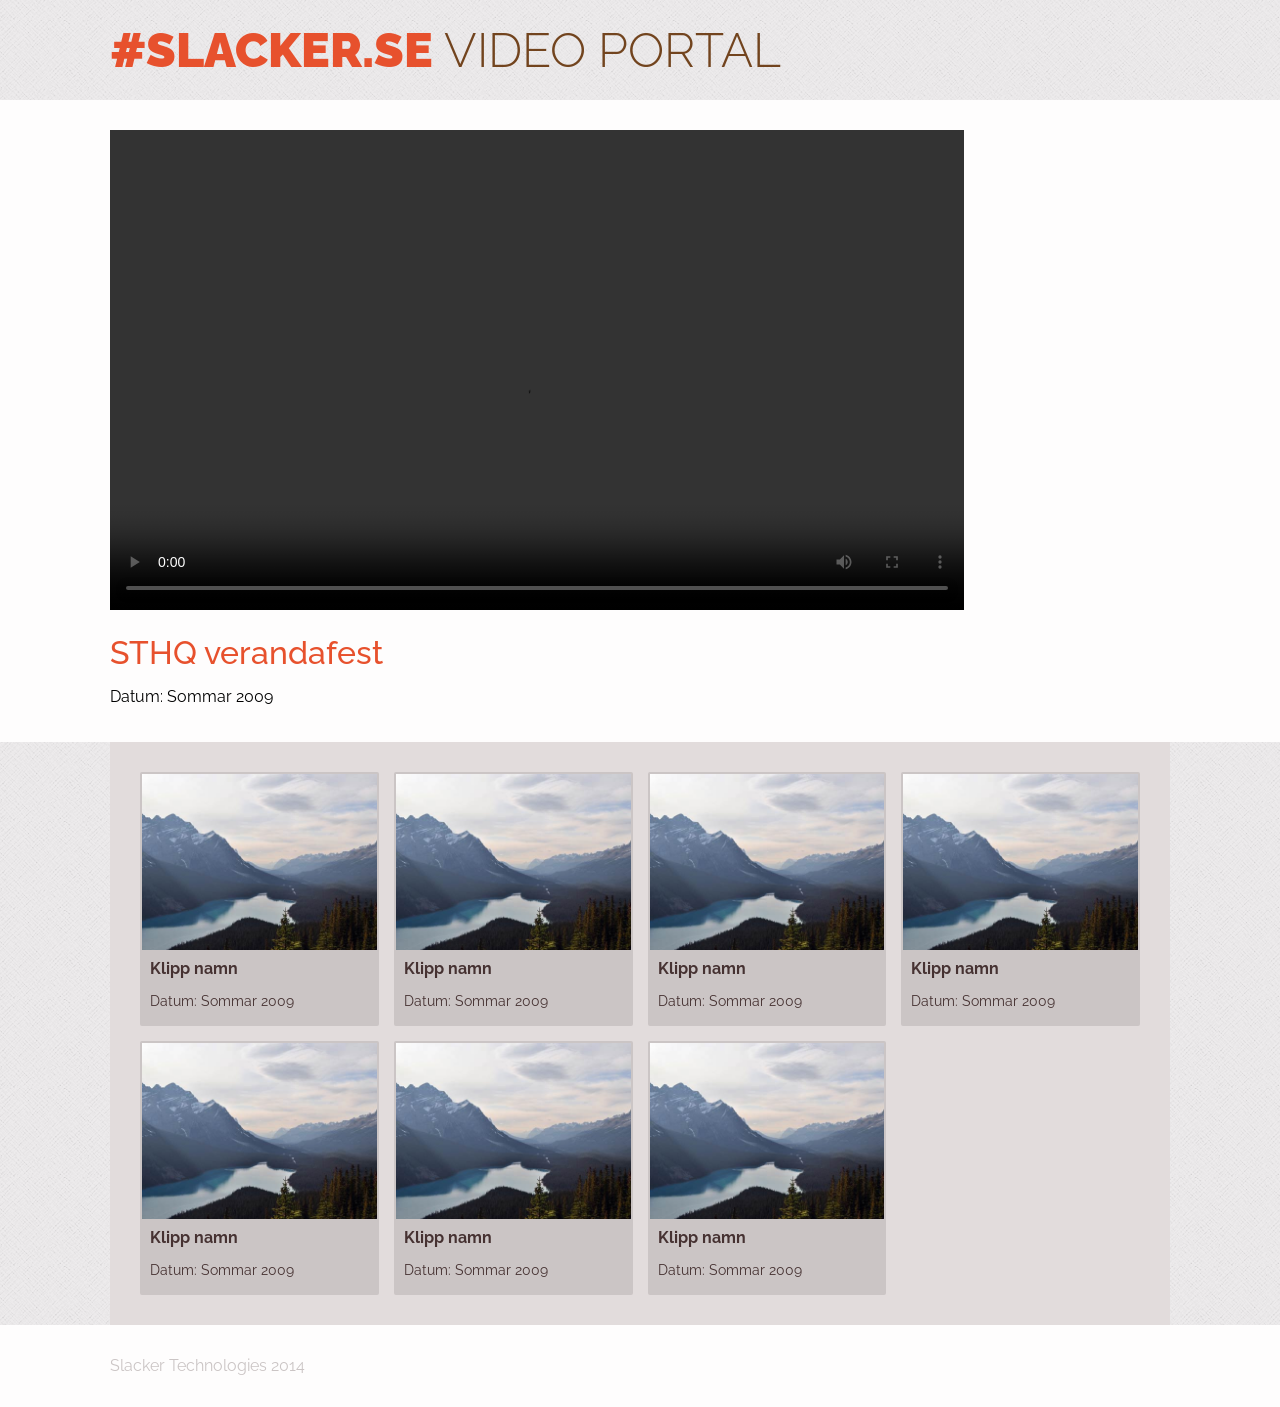
<file: index.htm>
<!DOCTYPE html>
<html lang="sv">
<head>
	<meta charset="utf-8" />
    <meta name="viewport" content="width=device-width, initial-scale=1.0">
    <title>#slacker.se video portal</title>
    <link href="style.css" rel="stylesheet"/>
</head>
<body>
	<div class="header">
		<div class="in">
			<h1>#slacker.se <span>video portal</span></h1>
		</div>
	</div>
	<div class="main">
		
		<div class="video">
			<div class="in">
				<video id="example_video_1" class="video-js vjs-default-skin" controls="" preload="auto" width="854" height="480">
					 <source src="http://video.avellan.se/004.mp4" type="video/mp4">
				</video>
				<div class="info">
					<h2>STHQ verandafest</h2>
					<p><span>Datum:</span> Sommar 2009</p>
				</div>
			</div>
		</div>
		<div class="in">
			<ul>
				<li>
					<a href="#">
						<img src="test.jpg">
						<h3>Klipp namn</h3>
						<p><span>Datum:</span> Sommar 2009</p>
					</a>
				</li>
				<li>
					<a href="#">
						<img src="test.jpg">
						<h3>Klipp namn</h3>
						<p><span>Datum:</span> Sommar 2009</p>
					</a>
				</li>
				<li>
					<a href="#">
						<img src="test.jpg">
						<h3>Klipp namn</h3>
						<p><span>Datum:</span> Sommar 2009</p>
					</a>
				</li>
				<li>
					<a href="#">
						<img src="test.jpg">
						<h3>Klipp namn</h3>
						<p><span>Datum:</span> Sommar 2009</p>
					</a>
				</li>
				<li>
					<a href="#">
						<img src="test.jpg">
						<h3>Klipp namn</h3>
						<p><span>Datum:</span> Sommar 2009</p>
					</a>
				</li>
				<li>
					<a href="#">
						<img src="test.jpg">
						<h3>Klipp namn</h3>
						<p><span>Datum:</span> Sommar 2009</p>
					</a>
				</li>
				<li>
					<a href="#">
						<img src="test.jpg">
						<h3>Klipp namn</h3>
						<p><span>Datum:</span> Sommar 2009</p>
					</a>
				</li>
			</ul>
		</div>
	</div>

	<div class="footer"><div class="in"><p>Slacker Technologies 2014</p></div></div>
</body>
</html>
</file>
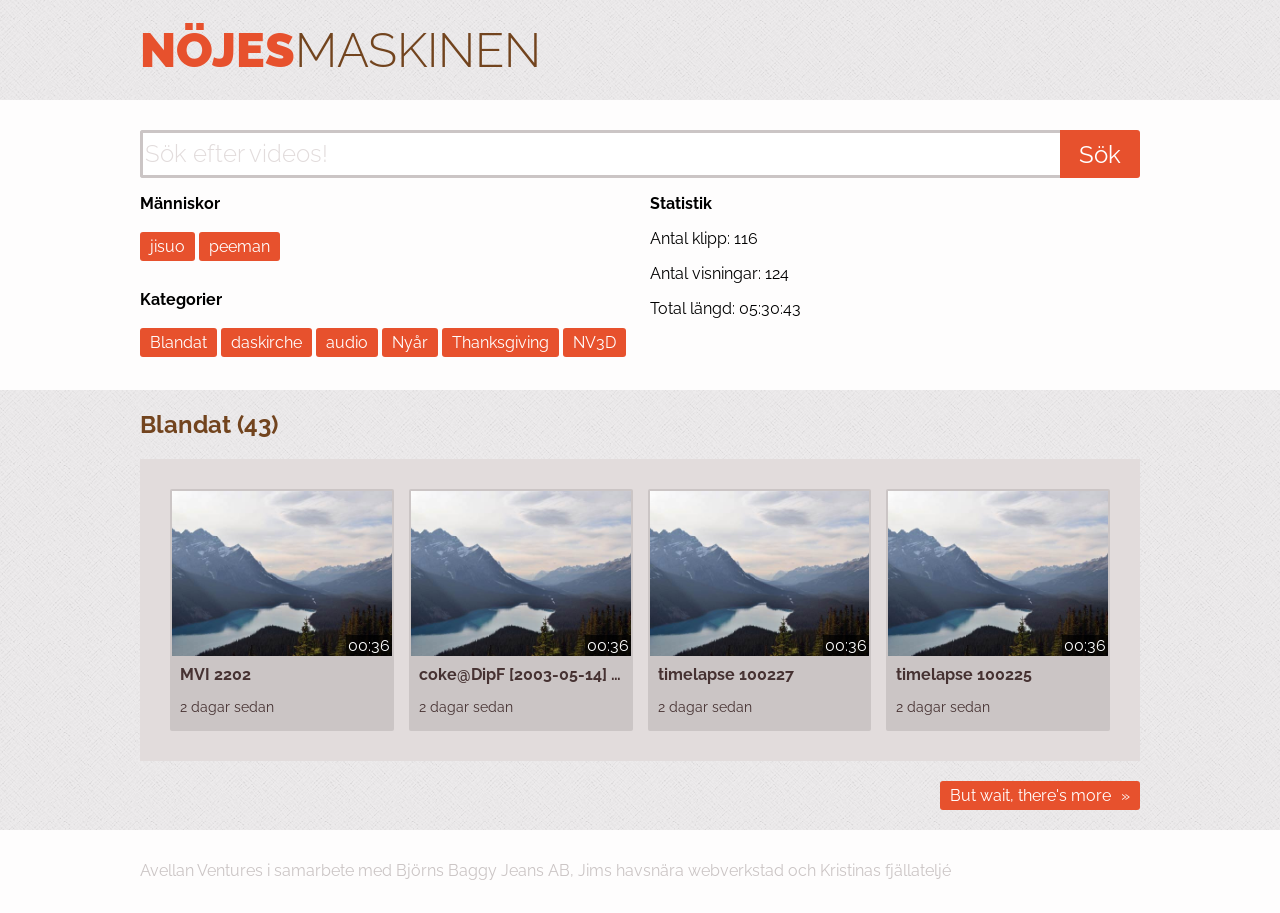
<file: index.html>
<!DOCTYPE html>
<html lang="sv">
<head>
	<meta charset="utf-8" />
    <meta name="viewport" content="width=device-width, initial-scale=1.0">
    <title>Nöjesmaskinen</title>
    <link href="style.css" rel="stylesheet"/>
</head>
<body>
	<div class="header">
		<div class="in">
			<div class="pad">
				<h1><a href="/index.php">nöjes<span>maskinen</span></a></h1>
			</div>
		</div>
	</div>
	<div class="main">
		<div class="intro">
			<div class="in">
				<div class="pad">
					<div class="search">
						<form method="get" action="/index.php"> 
							<input name="search" type="search" results="10" placeholder="Sök efter videos!" autosave="nojesmaskinen">
							<input type="submit" value="Sök">
						</form>
					</div>

					<div class="stats">
						<div class="col col-1">
							<p><strong>Människor</strong></p>
							<div class="tags">
								<a href="?person=jisuo">jisuo</a>
								<a href="?person=peeman">peeman</a>
							</div>

							<p class="second"><strong>Kategorier</strong></p>
							<div class="tags">
								<a href="?tag=Blandat">Blandat</a> 
								<a href="?tag=daskirche">daskirche</a> 
								<a href="?tag=audio">audio</a> 
								<a href="?tag=Nyår">Nyår</a> 
								<a href="?tag=Thanksgiving">Thanksgiving</a> 
								<a href="?tag=NV3D">NV3D</a>
							</div>
						</div>
						<div class="col col-2">
							<p><strong>Statistik</strong></p>
							<p>Antal klipp: 116</p>
							<p>Antal visningar: 124</p>
							<p>Total längd: 05:30:43</p>
						</div>
					</div>
				</div>
			</div>
		</div>

		<div class="in">
			<div class="pad">	
					<h2><a href="/index.php?tag=Blandat">Blandat (43)</a></h2>

					<ul>
									<li>
						<a title="MVI 2202" href="?v=MVI_2202">
						<div class="image">
						<img src="test.jpg">
						<div class="duration">00:36</div>
						</div>
						<h3>MVI 2202</h3>
						<p><span>2 dagar sedan</span></p>
						</a>
																		</li>
									<li>
						<a title="coke@DipF [2003-05-14] [PeeMaN]" href="?v=coke@DipF.2003-05-14.PeeMaN">
						<div class="image">
						<img src="test.jpg">
						<div class="duration">00:36</div>
						</div>
						<h3>coke@DipF [2003-05-14] [PeeMaN]</h3>
						<p><span>2 dagar sedan</span></p>
						</a>
																		</li>
									<li>
						<a title="timelapse 100227" href="?v=timelapse_100227">
						<div class="image">
						<img src="test.jpg">
						<div class="duration">00:36</div>
						</div>
						<h3>timelapse 100227</h3>
						<p><span>2 dagar sedan</span></p>
						</a>
																		</li>
									<li>
						<a title="timelapse 100225" href="?v=timelapse_100225">
						<div class="image">
						<img src="test.jpg">
						<div class="duration">00:36</div>
						</div>
						<h3>timelapse 100225</h3>
						<p><span>2 dagar sedan</span></p>
						</a>
																	</li>
			</ul><a class="more" href="?tag=Blandat">But wait, there's more</a>
			</div>		
		</div>
	</div>

	<div class="footer"><div class="in"><div class="pad"><p>Avellan Ventures i samarbete med Björns Baggy Jeans AB, Jims havsnära webverkstad och Kristinas fjällateljé</p></div></div></div>
</body>
</html>
</file>
<file: style.css>
@import url(http://fonts.googleapis.com/css?family=Raleway:400,100,200,300,500,600,700,800,900);

/* General */
::-webkit-input-placeholder {
   color: rgb(226, 220, 220); font-family: 'Raleway', sans-serif; font-weight: 300;
}
:-moz-placeholder { /* Firefox 18- */
   color: rgb(226, 220, 220); font-family: 'Raleway', sans-serif; font-weight: 300;
}
::-moz-placeholder {  /* Firefox 19+ */
   color: rgb(226, 220, 220); font-family: 'Raleway', sans-serif; font-weight: 300;
}
:-ms-input-placeholder {  
   color: rgb(226, 220, 220); font-family: 'Raleway', sans-serif; font-weight: 300;
}
* {box-sizing: -moz-border-box; -webkit-box-sizing: border-box; box-sizing: border-box;}
html {background: url(bg.png);}
body {margin: 0; padding: 0; font-family: 'Raleway', sans-serif; font-weight: 400;}
.in {max-width: 1060px; margin: 0 auto;}
.pad {margin: 0 30px;}
.in:after {clear: both; content: "."; display: block; height: 0; visibility: hidden;}
a {text-decoration: none;}

/* Header */
.header {height: 100px;}
.header h1 {color: #e7512d; margin: 0; font-size: 3em; line-height: 100px; font-weight: 900; text-transform: uppercase;}
.header h1 span {color: #72441e; font-weight: 300;}
.header a {color: #e7512d;}

/* Main */
.main .video,
.main .intro {background-color: rgb(254, 253, 253); padding-top: 30px;}
.main .intro {padding-bottom: 30px;}
.main .intro input[type='search'] {font-family: 'Raleway', sans-serif; float: left; width: calc(100% - 80px); border: 3px solid rgb(203, 197, 197); border-right: 0; font-size: 1.5em; height: 48px; line-height: 48px; outline: none; border-radius: 3px 0 0 3px; -webkit-appearance: none; appearance: none;}
.main .intro input[type='submit'] {font-family: 'Raleway', sans-serif; float: left; width: 80px; border: 0; height: 48px; background-color: #e7512d; font-size: 1.5em; color: #fff; border-radius: 0 3px 3px 0; cursor: pointer; -webkit-appearance: none; appearance: none;}
.main .intro input[type='submit']:hover {background-color: #CC3A16;}
.main .in h2,
.main .in h2 a {color: #72441e;}
.main .search:after {clear: both; content: "."; display: block; height: 0; visibility: hidden;}
.main .stats:after {clear: both; content: "."; display: block; height: 0; visibility: hidden;}
.main .stats .col {width: 50%; float: left;}
.main .stats .col-1 {padding-right: 10px;}
.main .stats .col-2 {padding-left: 10px;}
.main .stats .col p {clear: both;}
.main .stats .col p.second {padding-top: 10px;}
.main .stats .col .tags:after {clear: both; content: "."; display: block; height: 0; visibility: hidden;}
.main .stats .col .tags a {display: block; margin: 3px 0; color: #fff; background-color: #e7512d; float: left; border-radius: 3px; padding: 5px 10px; margin-right: 4px;}
.main .stats .col .tags a:hover {background-color: #CC3A16;}

/* Video page */
.main .info {padding: 20px 0;}
.main .info h2 {margin: 0; color: #e7512d; font-weight: 500; font-size: 2em;}
.main .info p {font-size: 1em;}

/* Listings */
.main ul {list-style: none; margin: 0; padding: 30px 15px 30px 30px; background-color: rgb(226, 220, 220); overflow: hidden;}
.main ul li {float: left; width: calc(25% - 15px); margin-right: 15px; padding: 2px; background: rgb(203, 197, 197); border-radius: 2px;}
.main ul li a {text-decoration: none; outline: none;}
.main ul li + li + li + li + li {margin-top: 15px;}
.main ul li:first-child {}
.main ul li:nth-child(4n+4) {margin-right: 0;}
.main ul li:nth-child(4n+4) + li {clear: left;}
.main ul li h3 {margin: 5px 0 0 0; color: rgb(70, 50, 50); font-size: 1em; padding: 0 8px; white-space: nowrap; overflow: hidden; text-overflow: ellipsis;}
.main ul li p {font-size: 0.9em; color: rgb(70, 50, 50); padding: 0 8px;}
.main ul li .image {position: relative;}
.main ul li img {width: 100%; height: auto;}
.main ul li .duration {position: absolute; right: 0; bottom: 4px; background-color: rgba(0,0,0,0.7); color: #fff; padding: 1px 2px;}
.main .more {display: block; margin: 20px 0; color: #fff; background-color: #e7512d; float: right; border-radius: 3px; padding: 5px 10px;}
.main .more:after {content: "\00BB"; color: #fff; margin-left: 10px;}
.main .more:hover {background-color: #CC3A16;}

/* Footer */
.footer {padding: 30px 0; background-color: rgb(254, 253, 253);}
.footer p {margin: 0; color: rgb(203, 197, 197); line-height: 1.4em;}

@media (max-width: 768px) {
	body {padding: 5px;}
	.header {height: auto; padding: 10px 0;}
	.header h1 {line-height: 1.1em;}
	.header h1 span {display: block;}
	.main .intro {padding: 10px;}
	.main .stats .col {width: 100%; float: none; margin-top: 10px; padding: 0;}
	.main ul {padding: 10px;}
	.main ul li {float: none; width: 100%; margin: 0;}
	.main ul li + li {margin-top: 10px;}
}
</file>
